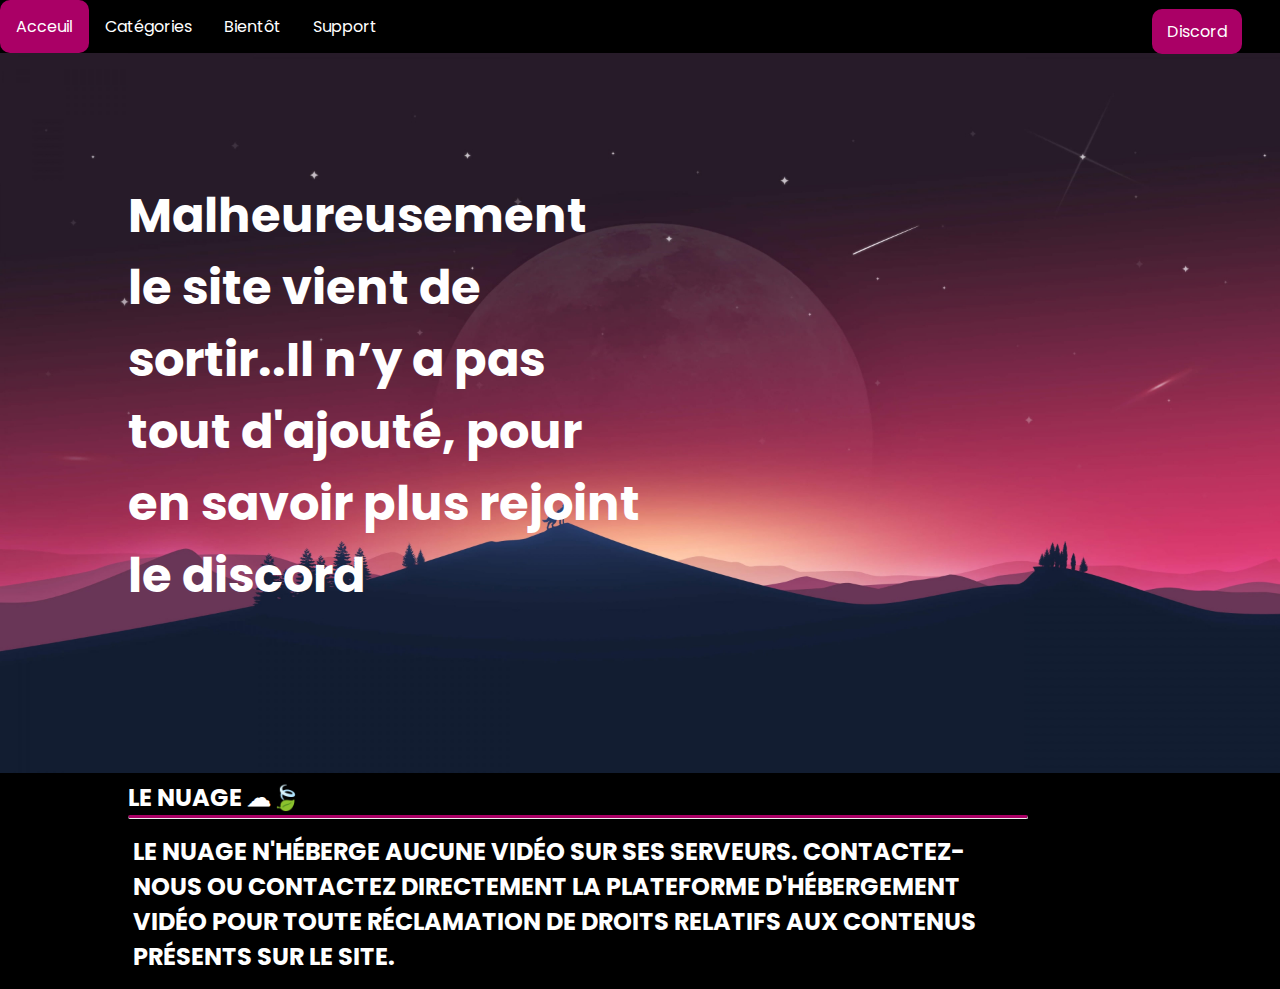
<file: index.html>
<!doctype html>
<html lang="en"> 
	<head> 
        <link rel="icon" href="img/nuagefavicon.png" type="image/x-icon">
        <meta http-equiv="X-UA-Compatible" content="IE=edge">
        <link rel="stylesheet" href="index.css">
        <link rel="stylesheet" href="reponsive-index.css">
		<meta charset="utf-8">
        <meta name="viewport" content="width-device-width, initial-scale=1">
		<title>Le Nuage | Acceuil</title>
	</head>
	<body> 
        <header>
            <ul class="nav-bar">
                <li><a class="active" href="index.html">Acceuil </a></li>
                <li class="spe" id="spe">Catégories
                    <ul class="sous-menu" id="sous-menu">
                        <li class="sous"><a href="film.html">|Films|</a></li>
                        <li class="sous"><a href="">|Séries|</a></li>
                        <li class="sous"><a href="">|Animés|</a></li>
                    </ul>
                </li>
                <li><a  href="#Bientôt">Bientôt</a></li>
                <li><a  href="#Support">Support</a></li>
            </ul>
            <a href="https://discord.gg/HUAJS6dgvA"></a><button class="btn2"><a href="https://discord.gg/HUAJS6dgvA">Discord</a></button>
        </header>
        <nav>
            <div class="container">
                <div class="font">
                    <img class ="arcaneimg " src="img/wallpaperflare.com_wallpaper (2).jpg" alt="">
                </div>

                <h1 class="BigText">Malheureusement le site vient de sortir..Il n’y a pas tout d'ajouté, pour en savoir plus rejoint le discord</h1>
                
                <h1 class="DiscordWidget"><iframe src="https://discord.com/widget?id=926777008187387954&theme=dark" width="350" height="500" allowtransparency="true" frameborder="0" sandbox="allow-popups allow-popups-to-escape-sandbox allow-same-origin allow-scripts"></iframe></h1>
                
                <section class="moviesection">
                    <h2>Le Nuage ☁🍃</h2>
                    <hr class="rounded">
                    <div class="moviecontainer" id="movies">
                        <div class="movieimg">
                            <h2>Le Nuage n'héberge aucune vidéo sur ses serveurs. Contactez-nous ou contactez directement la plateforme d'hébergement 
                                vidéo pour toute réclamation de droits relatifs aux contenus présents sur le site.</h2>
                        </div>
                    </div>
                </section>
            </div>
        </nav>
	</body> 
    <script>
        // javascript

        const categories = document.getElementById("spe");
        const sous_menu = document.getElementById("sous-menu");

        categories.addEventListener("click", () =>{
            sous_menu.classList.toggle("sous-menu-active");
        });
    </script>
</html>
</file>
<file: index.css>
/* base */
@import url('https://fonts.googleapis.com/css2?family=Poppins&display=swap');
*{
    margin: 0;
    padding: 0;
    
}
body{
    background-color: black;
    font-family: 'Poppins', sans-serif;
}
/* header (Nav-bar) */
ul{
    list-style-type: none;
    margin: 0;
    padding: 0;
    overflow: hidden;
    background-color: transparent;
}
/* .nav-bar{
    height: 70px;
} */
li{
    float: left;
}
li a{
    display: block;
    color: white;
    text-align: center;
    padding: 14px 16px;
    text-decoration: none;
}
li a:hover{
    background-color: rgb(170, 0, 102);
    border-radius: 10px;
}
.btn{
    position: absolute;
    top: 65%;
    left: 10%;
    background-color: rgb(170, 0, 102);
    color: white;
    font-size: 16px;
    padding: 16px 30px;
    border: none;
    cursor: pointer;
    border-radius: 10px;
    text-align: center;
}
.btn2{
    position: absolute;
    top: 1%;
    left: 90%;
    background-color: rgb(170, 0, 102);
    color: white;
    font-size: 16px;
    padding: 10px 15px;
    border: none;
    cursor: pointer;
    border-radius: 10px;
    text-align: center;
    transition: 1s;
}
.btn2:hover{
    transform: scale(1.2);
    transition: 1s;
}
a{
    text-decoration: none;
    color: white;
    font-family: 'Poppins', sans-serif;
}

/* nav */
.BigText{
    position: absolute;
    top: 30%;
    left: 10%;
    width: 30%;
    font-size: 300%;
    color: white;
}
.DiscordWidget{
    position: absolute;
    top: 30%;
    right: 10%;
    width: 30%;
}
.moviesection{
    max-width: 900px;
    text-transform: uppercase;
    padding-left: 10%;
    color: white;
}
hr.rounded{
    border-top: 3px solid rgb(170, 0, 102);
    border-radius: 5px;
}
.movieimg .myimages{
    height: 500px;
    width: 280px;
}
.movieimg .myimages img{
    width: 100%;
    height: 100%;
    object-fit: cover;
    border-radius: 5px;
}
.movieimg{
    float: left;
    width: 30%;
    padding: 15px;
    width: 100%;
    padding-left: 5px;
    display: flex;
}
.moviecontainer::after{
    content: "";
    clear: both;
    display: table;
}
/* .moviecontainer{
    height: 100%;
    width: 100%;
} */
.arcaneimg{
    width: 100%;
}

/* menu */
.spe{
    color: white;
    border-radius: 10px;
    font-family: 'Poppins', sans-serif;
    text-align: center;
    padding: 14px 16px;
}
.spe:hover{
    background-color: rgb(170, 0, 102);
    cursor: pointer;
}
ul.sous-menu{
    margin-top: 15px;
    position: absolute;
    display: none;
    flex-direction: row;
    background-color: black;
    opacity: 0.8;
    height: 50px;
    z-index: 1000000000000000;
}
ul.sous-menu-active{
    display: flex;
    transition: 1s;
}
li.sous{
    margin-right: 10px;
}
</file>
<file: reponsive-index.css>
@import url('https://fonts.googleapis.com/css2?family=Poppins&display=swap');

/* changement à partir de 1386px */
@media screen and (max-width: 1386px) {
    .BigText{
        top: 20%;
    }
}

/* changement à 1287px */
@media screen and (max-width: 1287px) {
    .BigText{
        top: 20%;
        width: 40%;
    }
}

/* changement à 1200px */
@media screen and (max-width: 1200px) {
    .DiscordWidget{
        position: absolute;
        top: 20%;
        right: 10%;
        width: 30%;
    }
}

/* changement à 1101px */
@media screen and (max-width: 1101px) {
    iframe{
        width: 300px;
        height: 400px;
    }
    .BigText{
        top: 15%;
        width: 40%;
    }
}

/* changement à 1017px */
@media screen and (max-width: 1017px) {
    .BigText{
        left: 5%;
        top: 15%;
        width: 50%;
    }
    .moviesection{ 
        width: 500px;
    }
    .btn2{
        left: 85%;
    }
}

/* changement à 899px */
@media screen and (max-width: 899px) {
    .BigText{
        left: 5%;
        top: 15%;
        width: 50%;
        font-size: 200%;
    }
    iframe{
        width: 250px;
        height: 300px;
    }
}

/* changement à 711px */
@media screen and (max-width: 711px) {
    .BigText{
        left: 5%;
        top: 15%;
        width: 50%;
        font-size: 200%;
    }
    iframe{
        width: 250px;
        height: 300px;
    }
    .DiscordWidget{
        top: 10%;
    }
    .btn2{
        left: 80%;
    }
    li a{
        display: block;
        color: white;
        text-align: center;
        padding: 14px 10px;
        text-decoration: none;
    }
    .movieimg{
        font-size: 12px;
    }
    .moviesection{
        margin-top: 10%;
    }
    /* .arcaneimg{
        width: 750px;
    } */
}

/* changement à 663px */
@media screen and (max-width: 663px) {
    .DiscordWidget{
        top: 10%;
        right: 20%;
    }
    .BigText{
        top: 10%;
        width: 30%;
        font-size: 150%;
    }
    .moviesection{
        width: 400px;
    }
}

/* changement à 564px */
@media screen and (max-width: 564px) {
    .BigText{
        top: 10%;
        width: 30%;
        font-size: 100%;
    }
    .moviesection{
        width: 400px;
    }
    iframe{
        width: 250px;
        height: 250px;
    }
    .DiscordWidget{
        top: 10%;
        right: 25%;
    }
}

/* changement à 506px */
@media screen and (max-width: 506px) {
    .BigText{
        top: 10%;
        width: 30%;
        font-size: 100%;
    }
    .moviesection{
        margin-top: 40%;
        width: 400px;
    }
    iframe{
        width: 250px;
        height: 250px;
    }
    .DiscordWidget{
        top: 30%;
        right: 25%;
    }
}

/* changement à 495px */
@media screen and (max-width: 495px) {
    .BigText{
        top: 10%;
        width: 30%;
        font-size: 100%;
    }
    .moviesection{
        margin-top: 60%;
        width: 350px;
    }
    iframe{
        width: 250px;
        height: 250px;
    }
    .DiscordWidget{
        top: 30%;
        right: 40%;
    }
    .btn2{
        left: 75%;
    }
}

/* changement à 411px */
@media screen and (max-width: 411px) {
    .moviesection{
        margin-top: 100%;
        width: 250px;
    }
    iframe{
        width: 250px;
        height: 250px;
    }
    .DiscordWidget{
        top: 30%;
        right: 40%;
    }
    .movieimg{
        font-size: 10px;
    }
}

/* changement à 376px */
@media screen and (max-width: 376px) {
    .moviesection{
        margin-top: 100%;
        width: 250px;
    }
    iframe{
        width: 250px;
        height: 250px;
    }
    .DiscordWidget{
        top: 40%;
        right: 40%;
    }
    .movieimg{
        font-size: 10px;
    }
}
</file>
